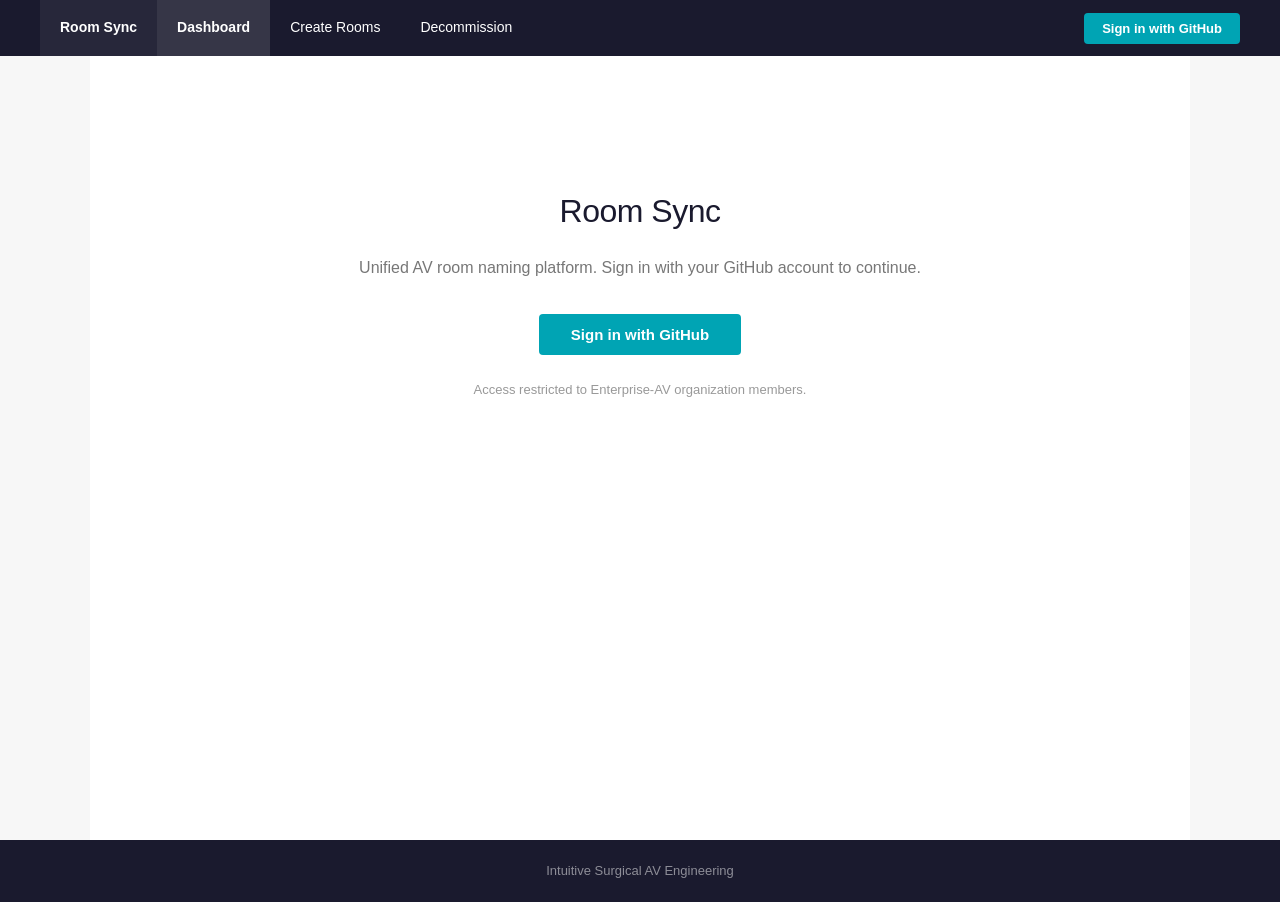
<file: docs/index.html>
<!DOCTYPE html>
<html lang="en">
<head>
  <meta charset="UTF-8">
  <meta name="viewport" content="width=device-width, initial-scale=1.0">
  <title>Room Sync — Dashboard</title>
  <link rel="stylesheet" href="style.css">
</head>
<body>
  <nav>
    <strong>Room Sync</strong>
    <a href="index.html" class="active">Dashboard</a>
    <a href="create.html">Create Rooms</a>
    <a href="decommission.html">Decommission</a>
    <span class="spacer"></span>
    <button id="auth-btn" onclick="toggleAuth()">Sign in with GitHub</button>
  </nav>

  <!-- Auth gate: shown when not signed in -->
  <div id="auth-gate" class="content" style="display:none;">
    <div style="text-align:center; padding:80px 20px;">
      <h1 style="margin-bottom:16px;">Room Sync</h1>
      <p style="color:#777; font-size:16px; margin-bottom:32px;">
        Unified AV room naming platform. Sign in with your GitHub account to continue.
      </p>
      <button class="btn btn-primary" onclick="toggleAuth()" style="font-size:15px; padding:12px 32px;">
        Sign in with GitHub
      </button>
      <p style="color:#999; font-size:13px; margin-top:24px;">
        Access restricted to Enterprise-AV organization members.
      </p>
    </div>
  </div>

  <!-- Gated content: hidden until auth verified -->
  <div id="gated-content" class="content" style="display:none;">
    <h1>Room Sync Dashboard</h1>
    <div class="updated" id="last-sync" style="display:inline;">Loading...</div>
    <button class="btn btn-outline" onclick="triggerSync()" id="sync-btn" style="margin-left:12px; padding:4px 14px; font-size:13px;">Run Sync</button>

    <!-- Summary cards -->
    <div class="cards" id="summary-cards">
      <div class="card">
        <span class="value" id="total-rooms">-</span>
        <span class="label">Total Mapped</span>
      </div>
      <div class="card">
        <span class="value" id="unmapped-count">-</span>
        <span class="label">Unmapped</span>
      </div>
      <div class="card">
        <span class="value" id="pending-count">-</span>
        <span class="label">Pending</span>
      </div>
      <div class="card">
        <span class="value" id="changes-today">-</span>
        <span class="label">Changes Today</span>
      </div>
    </div>

    <!-- Recent changes -->
    <h2>Recent Changes</h2>
    <table id="changelog-table">
      <thead>
        <tr>
          <th>Time</th>
          <th>Action</th>
          <th>Room</th>
          <th>Details</th>
        </tr>
      </thead>
      <tbody id="changelog-body">
        <tr><td colspan="4" class="empty">Loading...</td></tr>
      </tbody>
    </table>

    <!-- Discrepancies -->
    <h2>Discrepancies</h2>
    <p>Rooms where names don't match across platforms. Zoom is the source of truth.</p>
    <table id="discrepancies-table">
      <thead>
        <tr>
          <th>Zoom Name (Canonical)</th>
          <th>Platform</th>
          <th>Current Name</th>
          <th>Action</th>
        </tr>
      </thead>
      <tbody id="discrepancies-body">
        <tr><td colspan="4" class="empty">Loading...</td></tr>
      </tbody>
    </table>

    <!-- Mapping suggestions -->
    <h2>Mapping Suggestions</h2>
    <p>Unmapped rooms with possible matches across platforms.</p>
    <table id="suggestions-table">
      <thead>
        <tr>
          <th>Zoom Room</th>
          <th>Suggested Match</th>
          <th>Platform</th>
          <th>Score</th>
          <th>Action</th>
        </tr>
      </thead>
      <tbody id="suggestions-body">
        <tr><td colspan="5" class="empty">Loading...</td></tr>
      </tbody>
    </table>

    <!-- Unmapped rooms -->
    <h2>Unmapped Rooms</h2>
    <div style="display: grid; grid-template-columns: 1fr 1fr 1fr; gap: 24px;">
      <div>
        <h3>Zoom</h3>
        <ul id="unmapped-zoom"><li class="empty">Loading...</li></ul>
      </div>
      <div>
        <h3>Neat Pulse</h3>
        <ul id="unmapped-neat"><li class="empty">Loading...</li></ul>
      </div>
      <div>
        <h3>Xyte (RackLink)</h3>
        <ul id="unmapped-xyte"><li class="empty">Loading...</li></ul>
      </div>
    </div>
  </div>

  <footer>Intuitive Surgical AV Engineering</footer>

  <script src="auth.js"></script>
  <script src="app.js"></script>
</body>
</html>
</file>
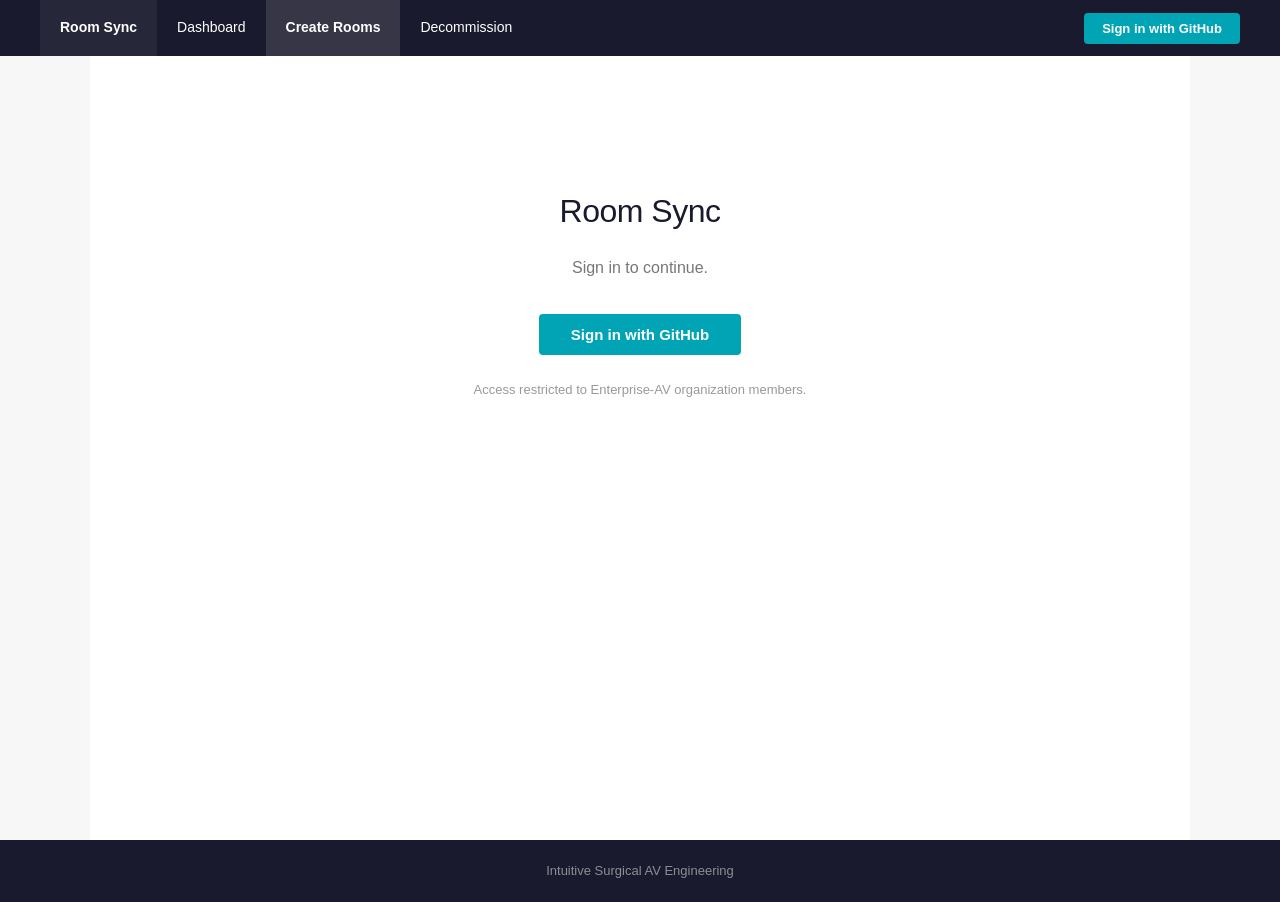
<file: docs/create.html>
<!DOCTYPE html>
<html lang="en">
<head>
  <meta charset="UTF-8">
  <meta name="viewport" content="width=device-width, initial-scale=1.0">
  <title>Room Sync — Create Rooms</title>
  <link rel="stylesheet" href="style.css">
</head>
<body>
  <nav>
    <strong>Room Sync</strong>
    <a href="index.html">Dashboard</a>
    <a href="create.html" class="active">Create Rooms</a>
    <a href="decommission.html">Decommission</a>
    <span class="spacer"></span>
    <button id="auth-btn" onclick="toggleAuth()">Sign in with GitHub</button>
  </nav>

  <!-- Auth gate -->
  <div id="auth-gate" class="content" style="display:none;">
    <div style="text-align:center; padding:80px 20px;">
      <h1 style="margin-bottom:16px;">Room Sync</h1>
      <p style="color:#777; font-size:16px; margin-bottom:32px;">Sign in to continue.</p>
      <button class="btn btn-primary" onclick="toggleAuth()" style="font-size:15px; padding:12px 32px;">
        Sign in with GitHub
      </button>
      <p style="color:#999; font-size:13px; margin-top:24px;">
        Access restricted to Enterprise-AV organization members.
      </p>
    </div>
  </div>

  <!-- Gated content -->
  <div id="gated-content" class="content" style="display:none;">
    <h1>Create Rooms</h1>
    <div class="updated">Create new rooms across Zoom, Neat Pulse, and Xyte.</div>

    <div class="info-box">
      <p><strong>How it works:</strong> Enter room names below, select which platforms
      each room should be created on, then submit. A GitHub Actions workflow will create
      the rooms and add them to the mapping.</p>
    </div>

    <h2>Add Rooms</h2>

    <div style="margin-bottom: 16px;">
      <label for="room-input"><strong>Room names</strong> (one per line):</label>
      <textarea id="room-input" rows="6" style="width: 100%; max-width: 500px; display: block;
        margin-top: 8px; padding: 10px; font-family: inherit; font-size: 14px;
        border: 1px solid #ccc; border-radius: 4px;" placeholder="VC-SV-B105.2 2101
VC-SV-B105.2 2102
VC-SV-B105.3 3101"></textarea>
    </div>

    <div style="margin-bottom: 24px;">
      <label for="location-select"><strong>Building / Location:</strong></label>
      <select id="location-select" style="display: block; margin-top: 8px;">
        <option value="">Loading locations...</option>
      </select>
    </div>

    <button class="btn btn-outline" onclick="addRoomsToMatrix()">Add to Matrix</button>

    <h2>Room Creation Matrix</h2>
    <p>Check which platforms each room should be created on.</p>

    <table class="matrix-table" id="matrix-table">
      <thead>
        <tr>
          <th>Room Name</th>
          <th style="text-align: center; width: 100px;">Zoom</th>
          <th style="text-align: center; width: 100px;">Neat Pulse</th>
          <th style="text-align: center; width: 100px;">Xyte</th>
          <th style="text-align: center; width: 80px;">Remove</th>
        </tr>
      </thead>
      <tbody id="matrix-body">
        <tr><td colspan="5" class="empty">No rooms added yet. Enter room names above.</td></tr>
      </tbody>
    </table>

    <div style="margin-top: 24px;">
      <button class="btn btn-primary" id="submit-create" onclick="submitCreate()" disabled>
        Create Rooms
      </button>
    </div>
  </div>

  <footer>Intuitive Surgical AV Engineering</footer>

  <!-- Confirmation modal -->
  <div class="modal-overlay" id="create-modal">
    <div class="modal">
      <h3>Confirm Room Creation</h3>
      <p id="create-modal-text">Create 0 room(s)?</p>
      <div style="margin-top: 20px; display: flex; gap: 12px; justify-content: flex-end;">
        <button class="btn btn-outline" onclick="closeModal('create-modal')">Cancel</button>
        <button class="btn btn-primary" onclick="confirmCreate()">Create</button>
      </div>
    </div>
  </div>

  <script src="auth.js"></script>
  <script src="app.js"></script>
</body>
</html>
</file>
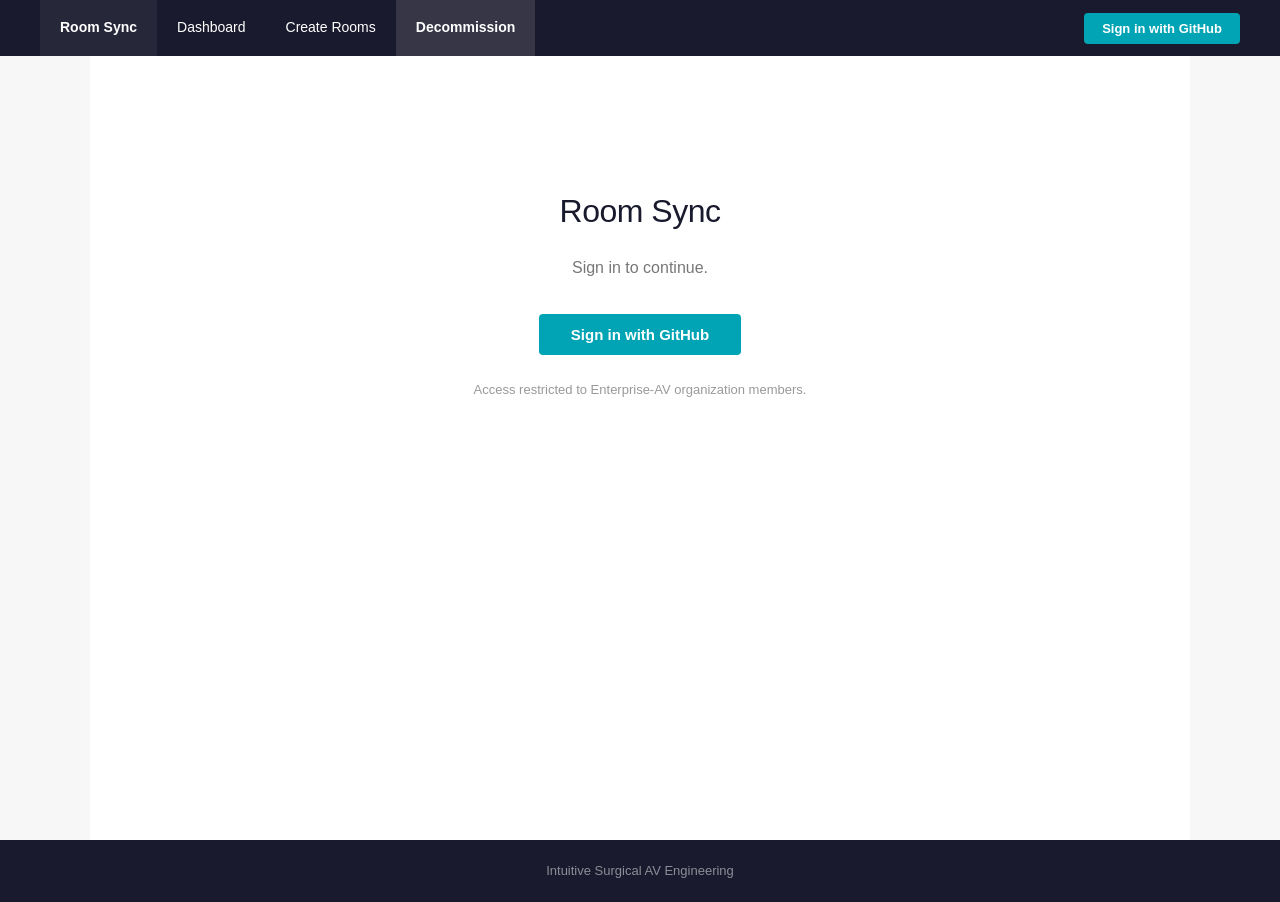
<file: docs/decommission.html>
<!DOCTYPE html>
<html lang="en">
<head>
  <meta charset="UTF-8">
  <meta name="viewport" content="width=device-width, initial-scale=1.0">
  <title>Room Sync — Decommission</title>
  <link rel="stylesheet" href="style.css">
</head>
<body>
  <nav>
    <strong>Room Sync</strong>
    <a href="index.html">Dashboard</a>
    <a href="create.html">Create Rooms</a>
    <a href="decommission.html" class="active">Decommission</a>
    <span class="spacer"></span>
    <button id="auth-btn" onclick="toggleAuth()">Sign in with GitHub</button>
  </nav>

  <!-- Auth gate -->
  <div id="auth-gate" class="content" style="display:none;">
    <div style="text-align:center; padding:80px 20px;">
      <h1 style="margin-bottom:16px;">Room Sync</h1>
      <p style="color:#777; font-size:16px; margin-bottom:32px;">Sign in to continue.</p>
      <button class="btn btn-primary" onclick="toggleAuth()" style="font-size:15px; padding:12px 32px;">
        Sign in with GitHub
      </button>
      <p style="color:#999; font-size:13px; margin-top:24px;">
        Access restricted to Enterprise-AV organization members.
      </p>
    </div>
  </div>

  <!-- Gated content -->
  <div id="gated-content" class="content" style="display:none;">
    <h1>Decommission Rooms</h1>
    <div class="updated">Remove rooms from all platforms permanently.</div>

    <div class="warning-box">
      <p><strong>Warning:</strong> Decommissioning removes a room from Zoom, Neat Pulse,
      and Xyte (RackLink Cloud). In Xyte, devices are moved to the building's "Unsorted"
      space before the room space is deleted. Empty parent spaces (floor, building) are
      cleaned up automatically. This action cannot be undone.</p>
    </div>

    <h2>Search Rooms</h2>
    <div style="margin-bottom: 24px;">
      <input type="text" id="search-input" placeholder="Search by room name..."
             oninput="searchRooms()" style="max-width: 500px;">
    </div>

    <table id="rooms-table">
      <thead>
        <tr>
          <th>Room Name</th>
          <th>Zoom</th>
          <th>Neat Pulse</th>
          <th>Xyte</th>
          <th>Action</th>
        </tr>
      </thead>
      <tbody id="rooms-body">
        <tr><td colspan="5" class="empty">Loading rooms...</td></tr>
      </tbody>
    </table>
  </div>

  <footer>Intuitive Surgical AV Engineering</footer>

  <!-- Decommission confirmation modal -->
  <div class="modal-overlay" id="decom-modal">
    <div class="modal">
      <h3>Confirm Decommission</h3>
      <p>This will permanently remove the room from all platforms:</p>
      <ul style="margin: 12px 0 12px 24px; font-size: 14px;">
        <li><strong>Zoom:</strong> Room deleted</li>
        <li><strong>Neat Pulse:</strong> Room deleted (devices become unassigned)</li>
        <li><strong>Xyte:</strong> Devices moved to Unsorted, space deleted</li>
      </ul>
      <p>To confirm, type the full room name:</p>
      <p style="font-weight: 600; color: #1a1a2e; font-size: 16px;" id="decom-room-name"></p>
      <input type="text" class="confirm-input" id="decom-confirm-input"
             placeholder="Type room name here" oninput="validateDecomConfirm()">
      <div style="margin-top: 20px; display: flex; gap: 12px; justify-content: flex-end;">
        <button class="btn btn-outline" onclick="closeModal('decom-modal')">Cancel</button>
        <button class="btn btn-danger" id="decom-confirm-btn" onclick="confirmDecommission()" disabled>
          Decommission
        </button>
      </div>
    </div>
  </div>

  <script src="auth.js"></script>
  <script src="app.js"></script>
</body>
</html>
</file>
<file: docs/style.css>
/* Room Sync — Intuitive-inspired theme (extended from av-scripts) */

* { box-sizing: border-box; margin: 0; padding: 0; }

body {
  font-family: "Segoe UI", -apple-system, BlinkMacSystemFont, sans-serif;
  color: #2d2d2d;
  line-height: 1.7;
  background: #f7f7f7;
}

/* Top navigation bar */
nav {
  background: #1a1a2e;
  padding: 0 40px;
  display: flex;
  align-items: center;
  gap: 0;
  height: 56px;
  position: sticky;
  top: 0;
  z-index: 100;
}

nav a, nav strong {
  color: #fff;
  text-decoration: none;
  font-size: 14px;
  font-weight: 400;
  padding: 16px 20px;
  transition: background 0.2s;
  white-space: nowrap;
}

nav a:hover { background: rgba(255,255,255,0.08); }
nav a.active { background: rgba(255,255,255,0.12); font-weight: 600; }
nav strong { font-weight: 600; background: rgba(255,255,255,0.06); }
nav .spacer { flex: 1; }

#auth-btn {
  background: #00a4b4;
  border: none;
  color: #fff;
  padding: 8px 18px;
  border-radius: 4px;
  font-size: 13px;
  font-weight: 600;
  cursor: pointer;
  transition: background 0.2s;
}
#auth-btn:hover { background: #008a98; }
#auth-btn.signed-in { background: transparent; border: 1px solid rgba(255,255,255,0.3); }

/* Page content */
.content {
  max-width: 1100px;
  margin: 0 auto;
  padding: 48px 32px 64px;
  background: #fff;
  min-height: calc(100vh - 56px - 60px);
}

/* Headings */
h1 {
  font-size: 32px;
  font-weight: 300;
  color: #1a1a2e;
  margin-bottom: 8px;
  letter-spacing: -0.5px;
}

.updated {
  color: #777;
  font-size: 13px;
  margin-bottom: 40px;
}

h2 {
  font-size: 20px;
  font-weight: 600;
  color: #1a1a2e;
  margin-top: 48px;
  margin-bottom: 16px;
  padding-bottom: 8px;
  border-bottom: 2px solid #00a4b4;
}

h3 {
  font-size: 16px;
  font-weight: 600;
  color: #333;
  margin-top: 28px;
  margin-bottom: 12px;
}

p { margin-bottom: 16px; }

/* Summary cards */
.cards {
  display: grid;
  grid-template-columns: repeat(auto-fit, minmax(180px, 1fr));
  gap: 16px;
  margin: 24px 0;
}

.card {
  background: #f0fafb;
  border: 1px solid #d4eff2;
  border-radius: 8px;
  padding: 20px;
  text-align: center;
}

.card .value {
  font-size: 36px;
  font-weight: 300;
  color: #1a1a2e;
  display: block;
}

.card .label {
  font-size: 13px;
  color: #777;
  text-transform: uppercase;
  letter-spacing: 0.5px;
}

.card.warn { border-color: #d4a800; background: #fef9e7; }
.card.danger { border-color: #c0392b; background: #fdf2f2; }

/* Tables */
table {
  border-collapse: collapse;
  width: 100%;
  margin: 16px 0 24px;
}

th, td {
  text-align: left;
  padding: 12px 16px;
  border-bottom: 1px solid #e5e5e5;
  font-size: 14px;
}

th {
  background: #1a1a2e;
  color: #fff;
  font-weight: 500;
  font-size: 13px;
  text-transform: uppercase;
  letter-spacing: 0.5px;
}

tr:hover td { background: #f5fafa; }

/* Links */
a { color: #00a4b4; text-decoration: none; font-weight: 500; }
a:hover { color: #008a98; text-decoration: underline; }

/* Status badges */
.badge {
  display: inline-block;
  padding: 3px 10px;
  border-radius: 12px;
  font-size: 12px;
  font-weight: 600;
  text-transform: uppercase;
  letter-spacing: 0.3px;
}

.badge.synced { background: #e8f5e9; color: #2e7d32; }
.badge.mismatch { background: #fff3e0; color: #e65100; }
.badge.missing { background: #fce4ec; color: #c62828; }
.badge.pending { background: #e3f2fd; color: #1565c0; }

/* Buttons */
.btn {
  display: inline-block;
  padding: 8px 18px;
  border-radius: 4px;
  font-size: 13px;
  font-weight: 600;
  border: none;
  cursor: pointer;
  transition: background 0.2s;
}

.btn-primary { background: #00a4b4; color: #fff; }
.btn-primary:hover { background: #008a98; }
.btn-danger { background: #c0392b; color: #fff; }
.btn-danger:hover { background: #a93226; }
.btn-outline {
  background: transparent;
  border: 1px solid #00a4b4;
  color: #00a4b4;
}
.btn-outline:hover { background: #f0fafb; }
.btn:disabled { opacity: 0.5; cursor: not-allowed; }

/* Forms */
input[type="text"], select {
  padding: 8px 12px;
  border: 1px solid #ccc;
  border-radius: 4px;
  font-size: 14px;
  font-family: inherit;
  width: 100%;
  max-width: 400px;
}

input[type="text"]:focus, select:focus {
  outline: none;
  border-color: #00a4b4;
  box-shadow: 0 0 0 3px rgba(0,164,180,0.1);
}

/* Checkbox matrix */
.matrix-table input[type="checkbox"] {
  width: 18px;
  height: 18px;
  accent-color: #00a4b4;
}

.matrix-table td { text-align: center; }
.matrix-table td:first-child { text-align: left; }

/* Confirmation input */
.confirm-input {
  border: 2px solid #c0392b;
  border-radius: 4px;
  padding: 10px 14px;
  font-size: 14px;
  width: 100%;
  max-width: 500px;
  margin: 12px 0;
}

.confirm-input:focus {
  outline: none;
  box-shadow: 0 0 0 3px rgba(192,57,43,0.15);
}

/* Info / warning boxes */
.info-box {
  background: #f0fafb;
  border-left: 4px solid #00a4b4;
  padding: 20px 24px;
  margin: 24px 0;
  border-radius: 0 4px 4px 0;
  font-size: 14px;
}

.warning-box {
  background: #fef9e7;
  border-left: 4px solid #d4a800;
  padding: 20px 24px;
  margin: 24px 0;
  border-radius: 0 4px 4px 0;
  font-size: 14px;
}

/* Empty state */
.empty {
  color: #999;
  font-style: italic;
  margin-top: 24px;
  font-size: 15px;
  text-align: center;
  padding: 40px;
}

/* Modal overlay */
.modal-overlay {
  display: none;
  position: fixed;
  top: 0; left: 0; right: 0; bottom: 0;
  background: rgba(0,0,0,0.5);
  z-index: 200;
  align-items: center;
  justify-content: center;
}

.modal-overlay.active { display: flex; }

.modal {
  background: #fff;
  border-radius: 8px;
  padding: 32px;
  max-width: 500px;
  width: 90%;
  box-shadow: 0 8px 32px rgba(0,0,0,0.2);
}

.modal h3 { margin-top: 0; }

/* Score bar */
.score-bar {
  display: inline-block;
  width: 60px;
  height: 8px;
  background: #e0e0e0;
  border-radius: 4px;
  overflow: hidden;
  vertical-align: middle;
  margin-right: 6px;
}

.score-bar-fill {
  height: 100%;
  border-radius: 4px;
  background: #00a4b4;
}

/* Footer */
footer {
  background: #1a1a2e;
  color: rgba(255,255,255,0.5);
  text-align: center;
  padding: 20px 40px;
  font-size: 13px;
}

/* Loading spinner */
.spinner {
  display: inline-block;
  width: 20px;
  height: 20px;
  border: 2px solid #e0e0e0;
  border-top-color: #00a4b4;
  border-radius: 50%;
  animation: spin 0.8s linear infinite;
}

@keyframes spin { to { transform: rotate(360deg); } }

/* Responsive */
@media (max-width: 640px) {
  nav { padding: 0 16px; overflow-x: auto; }
  nav a, nav strong { padding: 16px 12px; font-size: 13px; }
  .content { padding: 32px 20px 48px; }
  h1 { font-size: 26px; }
  .cards { grid-template-columns: repeat(2, 1fr); }
}
</file>
